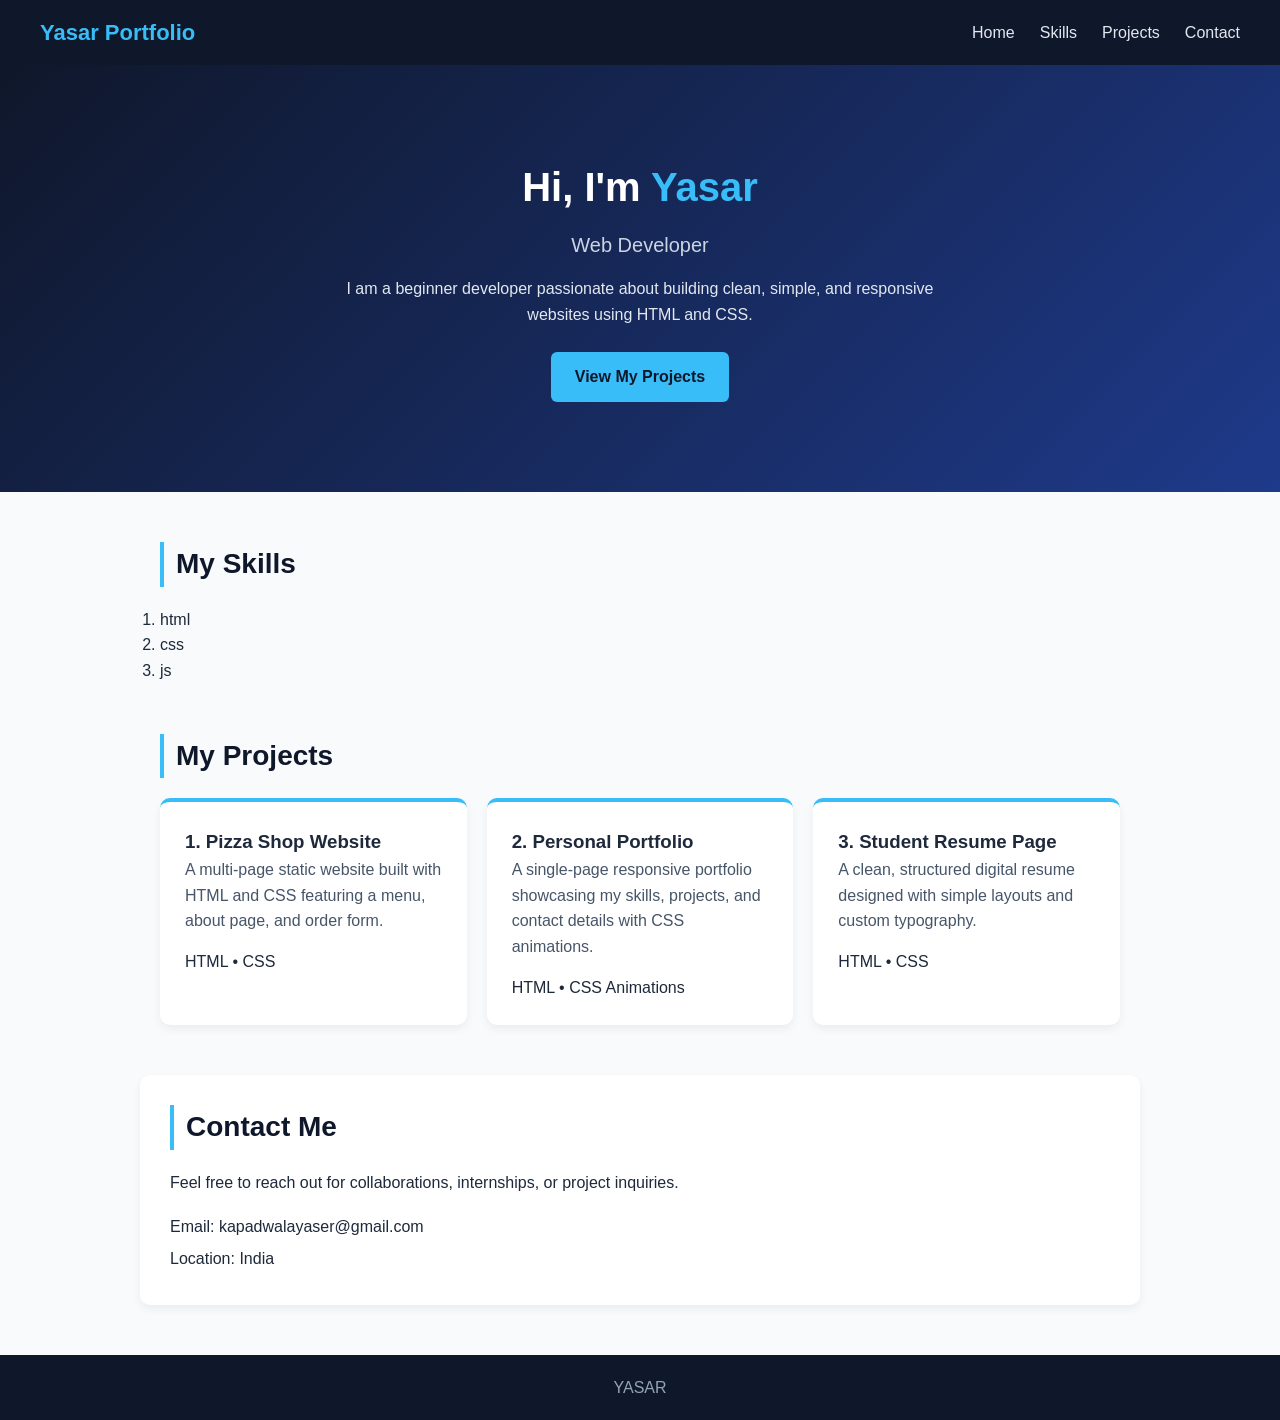
<file: Codveda/webdevlopment Lvl 1 task2 portfolio/index.html>
<!DOCTYPE html>
<html lang="en">
<head>
    <meta charset="UTF-8">
    <meta name="viewport" content="width=device-width, initial-scale=1.0">
    <title>My Portfolio</title>
    <link rel="stylesheet" href="style.css">
</head>
<body>

    <!-- Navigation Bar -->
    <nav class="navbar">
        <div class="logo">Yasar Portfolio</div>
        <ul class="nav-links">
            <li><a href="#intro">Home</a></li>
            <li><a href="#skills">Skills</a></li>
            <li><a href="#projects">Projects</a></li>
            <li><a href="#contact">Contact</a></li>
        </ul>
    </nav>

    <!-- starting -->
    <header id="intro" class="hero fade-in">
        <h1>Hi, I'm <span class="highlight">Yasar</span></h1>
        <p class="subtitle">Web Developer </p>
        <p class="bio">
            I am a beginner developer passionate about building clean, simple, and responsive websites using HTML and CSS.
        </p>
        <a href="#projects" class="btn">View My Projects</a>
    </header>

    <!-- skills  -->
    <section id="skills" class="container">
        <h2>My Skills</h2>
       <ol>
        <li>html</li>
        <li>css</li>
        <li>js</li>
       </ol>
    </section>

    <!-- projects -->
    <section id="projects" class="container">
        <h2>My Projects</h2>
        <div class="project-grid">
            <div class="project-card">
                <h3>1. Pizza Shop Website</h3>
                <p>A multi-page static website built with HTML and CSS featuring a menu, about page, and order form.</p>
                <span class="tech">HTML &bull; CSS</span>
            </div>
            <div class="project-card">
                <h3>2. Personal Portfolio</h3>
                <p>A single-page responsive portfolio showcasing my skills, projects, and contact details with CSS animations.</p>
                <span class="tech">HTML &bull; CSS Animations</span>
            </div>
            <div class="project-card">
                <h3>3. Student Resume Page</h3>
                <p>A clean, structured digital resume designed with simple layouts and custom typography.</p>
                <span class="tech">HTML &bull; CSS</span>
            </div>
        </div>
    </section>

    <!-- contact -->
    <section id="contact" class="container contact-box">
        <h2>Contact Me</h2>
        <p>Feel free to reach out for collaborations, internships, or project inquiries.</p>
        <div class="contact-details">
            <p>Email: kapadwalayaser@gmail.com</p>
            <p>Location: India</p>
        </div>
    </section>

    <!-- Footer down -->
    <footer>
        <p> YASAR </p>
    </footer>

</body>
</html>
</file>
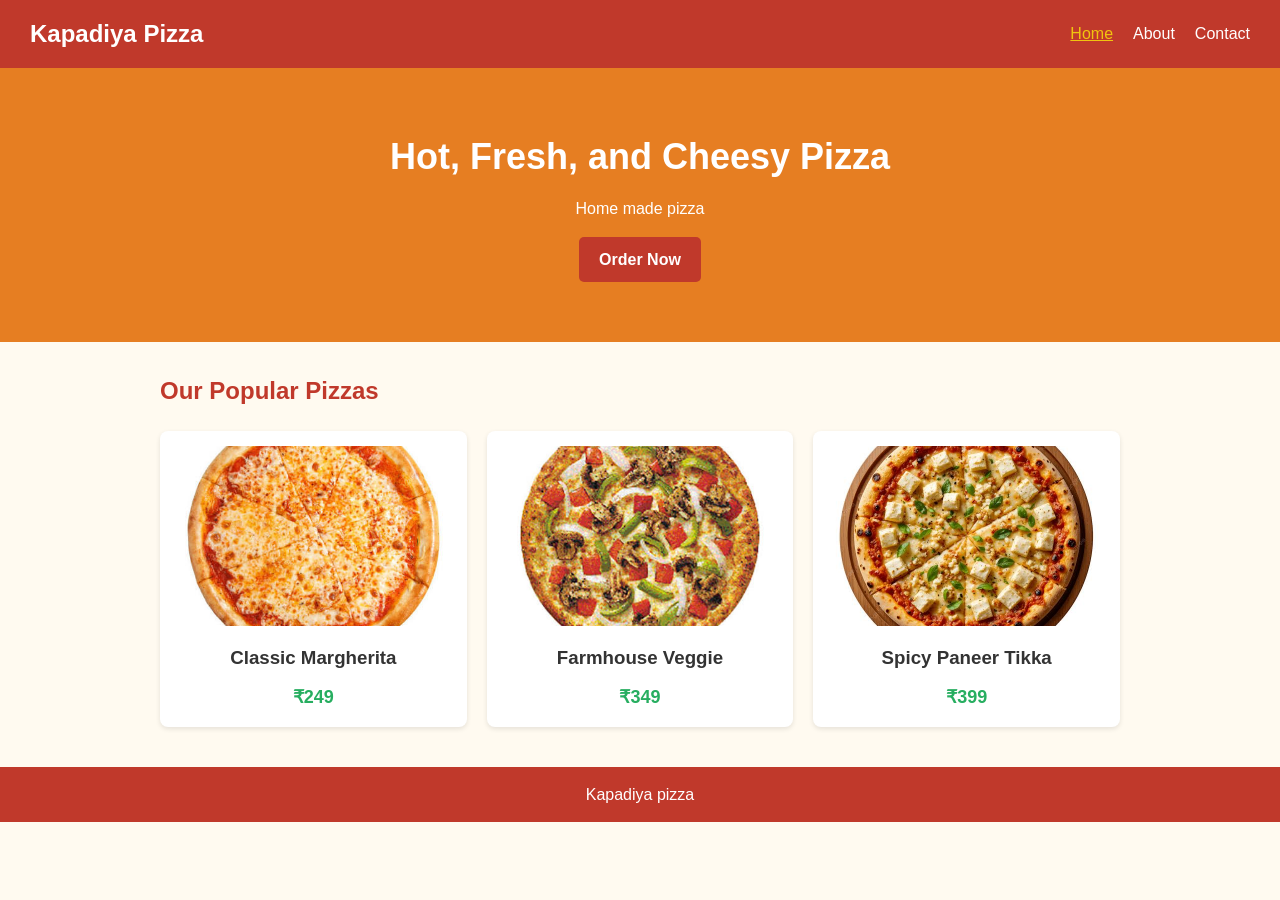
<file: Codveda/webdevlopmet Lvl1 task1 simple static website/index.html>
<!DOCTYPE html>
<html lang="en">
<head>
    <meta charset="UTF-8">
    <meta name="viewport" content="width=device-width, initial-scale=1.0">
    <title>Home - Slice of Heaven Pizza</title>
    <link rel="stylesheet" href="style.css">
</head>
<body>

    <!-- navigation -->
    <nav class="navbar">
        <div class="logo">Kapadiya Pizza</div>
        <ul class="nav-links">
            <li><a href="index.html" class="active">Home</a></li>
            <li><a href="about.html">About</a></li>
            <li><a href="contact.html">Contact</a></li>
        </ul>
    </nav>

    <!-- main Section -->
    <header class="hero">
        <h1>Hot, Fresh, and Cheesy Pizza</h1>
        <p>Home made pizza</p>
        <a href="contact.html" class="btn">Order Now</a>
    </header>

    <!-- Pizzas  -->
    <section class="container">
        <h2>Our Popular Pizzas</h2>
        <div class="cards">
            <div class="card">
                <img src="pizza1.png" alt="Margherita Pizza">
                <h3>Classic Margherita</h3>
                <p class="price">₹249</p>
            </div>
            <div class="card">
                <img src="pizza2.png" alt="Farmhouse Veggie Pizza">
                <h3>Farmhouse Veggie</h3>
                <p class="price">₹349</p>
            </div>
            <div class="card">
                <img src="pizza3.png" alt="Paneer Tikka Pizza">
                <h3>Spicy Paneer Tikka</h3>
                <p class="price">₹399</p>
            </div>
        </div>
    </section>

    <!--Down Footer -->
    <footer>
        <p>Kapadiya pizza</p>
    </footer>

</body>
</html>
</file>
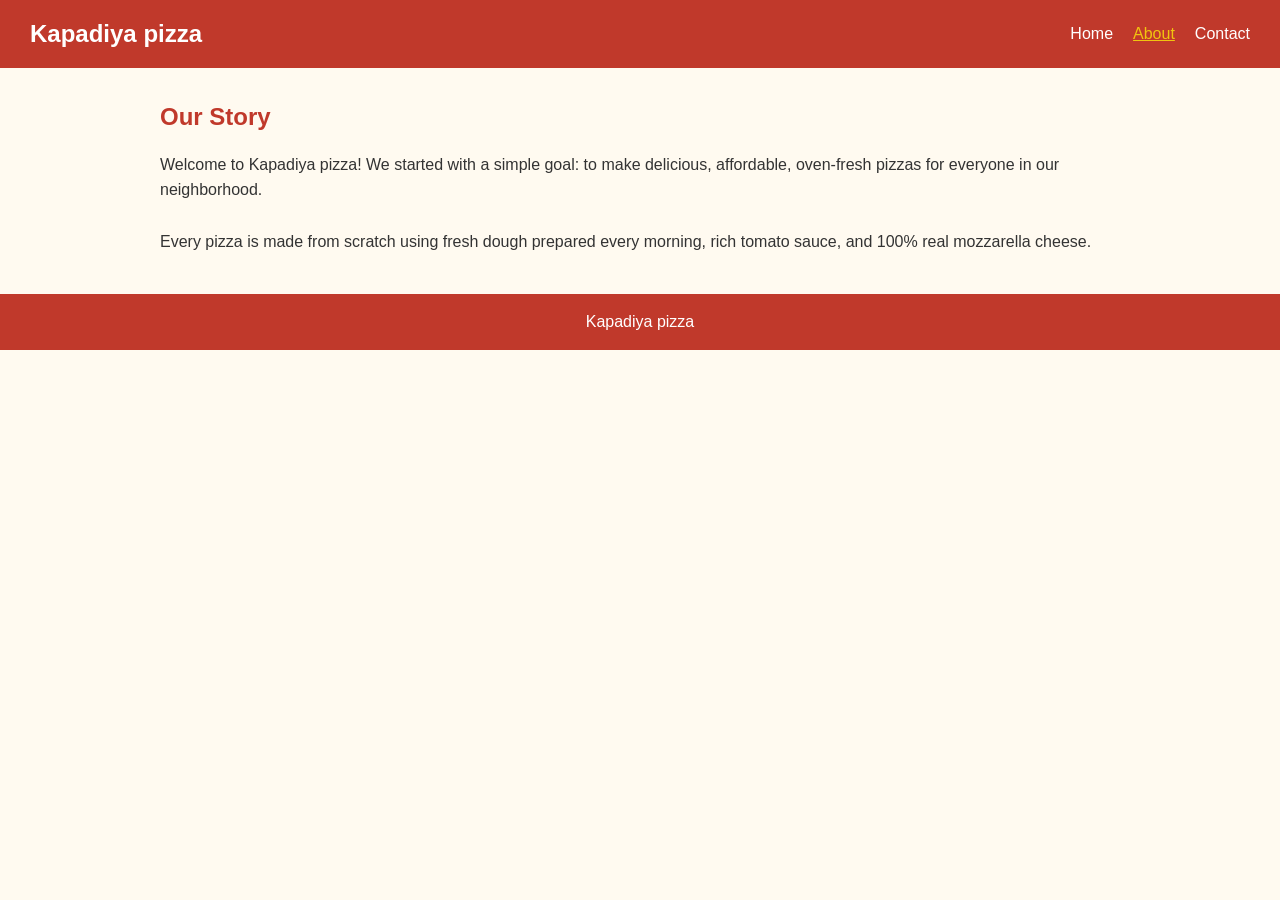
<file: Codveda/webdevlopmet Lvl1 task1 simple static website/about.html>
<!DOCTYPE html>
<html lang="en">
<head>
    <meta charset="UTF-8">
    <meta name="viewport" content="width=device-width, initial-scale=1.0">
    <title>About - Slice of Heaven Pizza</title>
    <link rel="stylesheet" href="style.css">
</head>
<body>

    
    <nav class="navbar">
        <div class="logo">Kapadiya pizza</div>
        <ul class="nav-links">
            <li><a href="index.html">Home</a></li>
            <li><a href="about.html" class="active">About</a></li>
            <li><a href="contact.html">Contact</a></li>
        </ul>
    </nav>

    <section class="container">
        <h1>Our Story</h1>
        
        <p>Welcome to Kapadiya pizza! We started with a simple goal: to make delicious, affordable, oven-fresh pizzas for everyone in our neighborhood.</p>
        <br>
        <p>Every pizza is made from scratch using fresh dough prepared every morning, rich tomato sauce, and 100% real mozzarella cheese.</p>
    </section>

    <footer>
        <p>Kapadiya pizza</p>
    </footer>

</body>
</html>
</file>
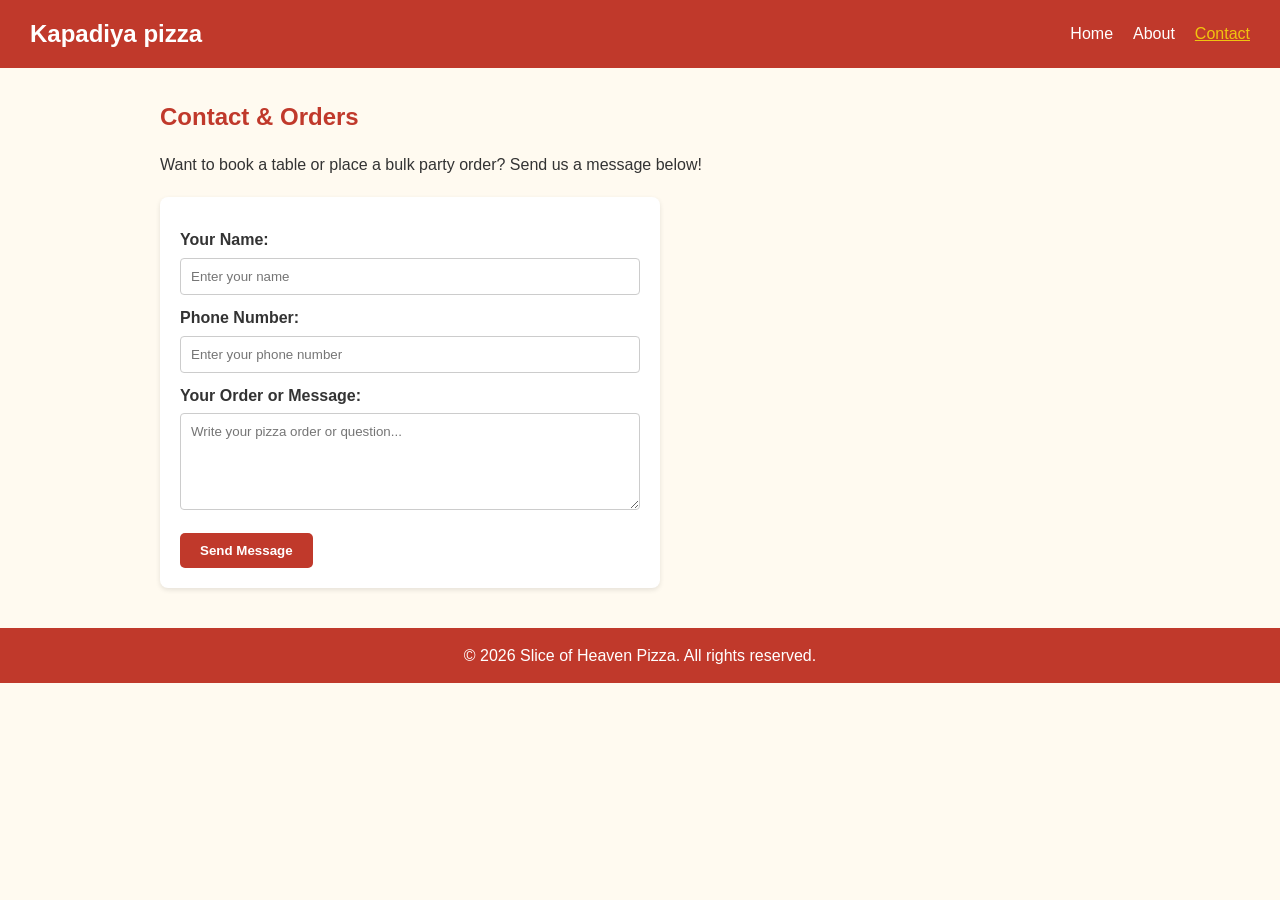
<file: Codveda/webdevlopmet Lvl1 task1 simple static website/contact.html>
<!DOCTYPE html>
<html lang="en">
<head>
    <meta charset="UTF-8">
    <meta name="viewport" content="width=device-width, initial-scale=1.0">
    <title>Contact - Slice of Heaven Pizza</title>
    <link rel="stylesheet" href="style.css">
</head>
<body>

    <!-- navigation -->
    <nav class="navbar">
        <div class="logo">Kapadiya pizza</div>
        <ul class="nav-links">
            <li><a href="index.html">Home</a></li>
            <li><a href="about.html">About</a></li>
            <li><a href="contact.html" class="active">Contact</a></li>
        </ul>
    </nav>

    <!-- contact -->
    <section class="container">
        <h1>Contact & Orders</h1>
        <p>Want to book a table or place a bulk party order? Send us a message below!</p>

        <form class="contact-form">
            <label for="name">Your Name:</label>
            <input type="text" id="name" placeholder="Enter your name" required>

            <label for="phone">Phone Number:</label>
            <input type="tel" id="phone" placeholder="Enter your phone number" required>

            <label for="message">Your Order or Message:</label>
            <textarea id="message" rows="5" placeholder="Write your pizza order or question..." required></textarea>

            <button type="submit" class="btn">Send Message</button>
        </form>
    </section>

    <!--down footer -->
    <footer>
        <p>&copy; 2026 Slice of Heaven Pizza. All rights reserved.</p>
    </footer>

</body>
</html>
</file>
<file: Codveda/webdevlopment Lvl 1 task2 portfolio/style.css>
/* Smooth scrolling for single-page links */
html {
    scroll-behavior: smooth;
}

/* Basic Reset & Custom Font */
* {
    margin: 0;
    padding: 0;
    box-sizing: border-box;
    font-family: 'Segoe UI', Tahoma, Geneva, Verdana, sans-serif;
}

body {
    background-color: #f8fafc;
    color: #1e293b;
    line-height: 1.6;
}

/* Navigation Bar */
.navbar {
    background-color: #0f172a;
    color: #ffffff;
    padding: 15px 40px;
    display: flex;
    justify-content: space-between;
    align-items: center;
    position: sticky;
    top: 0;
    z-index: 100;
}

.logo {
    font-size: 22px;
    font-weight: bold;
    color: #38bdf8;
}

.nav-links {
    list-style: none;
    display: flex;
    gap: 25px;
}

.nav-links a {
    color: #e2e8f0;
    text-decoration: none;
    font-size: 16px;
    transition: color 0.3s ease;
}

.nav-links a:hover {
    color: #38bdf8;
}

/* Introduction / Hero Section */
.hero {
    background: linear-gradient(135deg, #0f172a, #1e3a8a);
    color: #ffffff;
    text-align: center;
    padding: 90px 20px;
}

.hero h1 {
    font-size: 40px;
    margin-bottom: 10px;
}

.highlight {
    color: #38bdf8;
}

.subtitle {
    font-size: 20px;
    color: #cbd5e1;
    margin-bottom: 15px;
}

.bio {
    max-width: 600px;
    margin: 0 auto 25px auto;
    color: #e2e8f0;
}

.btn {
    display: inline-block;
    padding: 12px 24px;
    background-color: #38bdf8;
    color: #0f172a;
    text-decoration: none;
    font-weight: bold;
    border-radius: 6px;
    transition: transform 0.3s ease, background-color 0.3s ease;
}

.btn:hover {
    background-color: #7dd3fc;
    transform: translateY(-3px);
}

/* Containers */
.container {
    max-width: 1000px;
    margin: 50px auto;
    padding: 0 20px;
}

.container h2 {
    font-size: 28px;
    color: #0f172a;
    margin-bottom: 20px;
    border-left: 4px solid #38bdf8;
    padding-left: 12px;
}



/* Projects Grid & Hover Animation */
.project-grid {
    display: flex;
    gap: 20px;
}

.project-card {
    background: #ffffff;
    padding: 25px;
    border-radius: 10px;
    box-shadow: 0 4px 10px rgba(0, 0, 0, 0.06);
    flex: 1;
    border-top: 4px solid #38bdf8;
    transition: transform 0.3s ease, box-shadow 0.3s ease;
}

.project-card:hover {
    transform: translateY(-8px);
    box-shadow: 0 10px 20px rgba(0, 0, 0, 0.12);
}


.project-card p {
    color: #475569;
    margin-bottom: 15px;
}



/* Contact Section */
.contact-box {
    background: #ffffff;
    padding: 30px;
    border-radius: 10px;
    box-shadow: 0 4px 10px rgba(0, 0, 0, 0.06);
}

.contact-details {
    margin-top: 15px;
    line-height: 2;
}

/* Footer */
footer {
    background-color: #0f172a;
    color: #94a3b8;
    text-align: center;
    padding: 20px;
    margin-top: 50px;
}



/* Mobile Responsiveness */
@media (max-width: 768px) {
    .navbar {
        flex-direction: column;
        gap: 10px;
    }

    .project-grid {
        flex-direction: column;
    }

    .hero h1 {
        font-size: 30px;
    }
}
</file>
<file: Codveda/webdevlopmet Lvl1 task1 simple static website/style.css>
/* Basic Reset */
* {
    margin: 0;
    padding: 0;
    box-sizing: border-box;
    font-family: Arial, sans-serif;
}

body {
    background-color: #fffaf0;
    color: #333;
    line-height: 1.6;
}

/* Navigation Bar */
.navbar {
    background-color: #c0392b;
    color: white;
    padding: 15px 30px;
    display: flex;
    justify-content: space-between;
    align-items: center;
}

.logo {
    font-size: 24px;
    font-weight: bold;
}

.nav-links {
    list-style: none;
    display: flex;
    gap: 20px;
}

.nav-links a {
    color: white;
    text-decoration: none;
    font-size: 16px;
}

.nav-links a:hover,
.nav-links a.active {
    color: #f1c40f;
    text-decoration: underline;
}

/* Hero Section */
.hero {
    background-color: #e67e22;
    color: white;
    text-align: center;
    padding: 60px 20px;
}

.hero h1 {
    font-size: 36px;
    margin-bottom: 10px;
}

.btn {
    display: inline-block;
    margin-top: 15px;
    padding: 10px 20px;
    background-color: #c0392b;
    color: white;
    text-decoration: none;
    border: none;
    border-radius: 5px;
    cursor: pointer;
    font-weight: bold;
}

.btn:hover {
    background-color: #96281b;
}

/* Main Container */
.container {
    max-width: 1000px;
    margin: 30px auto;
    padding: 0 20px;
}

.container h1, .container h2 {
    margin-bottom: 15px;
    color: #c0392b;
}

/* Pizza Cards */
.cards {
    display: flex;
    gap: 20px;
    margin-top: 20px;
}

.card {
    background: white;
    padding: 15px;
    border-radius: 8px;
    box-shadow: 0 2px 5px rgba(0, 0, 0, 0.1);
    flex: 1;
    text-align: center;
}

.card img {
    width: 100%;
    height: 180px;
    object-fit: cover;
    background-color: #eee;
    border-radius: 5px;
    margin-bottom: 10px;
}

.price {
    font-weight: bold;
    color: #27ae60;
    font-size: 18px;
    margin-top: 10px;
}



/* Contact Form */
.contact-form {
    background: white;
    padding: 20px;
    border-radius: 8px;
    box-shadow: 0 2px 5px rgba(0, 0, 0, 0.1);
    max-width: 500px;
    margin-top: 20px;
}

.contact-form label {
    display: block;
    margin-top: 10px;
    font-weight: bold;
}

.contact-form input,
.contact-form textarea {
    width: 100%;
    padding: 10px;
    margin-top: 5px;
    border: 1px solid #ccc;
    border-radius: 4px;
}

/* Footer */
footer {
    background-color: #c0392b;
    color: white;
    text-align: center;
    padding: 15px;
    margin-top: 40px;
}

/* Basic Responsiveness*/
@media (max-width: 768px) {
    .navbar {
        flex-direction: column;
        gap: 10px;
    }

    .cards {
        flex-direction: column;
    }

    .hero h1 {
        font-size: 28px;
    }
}
</file>
